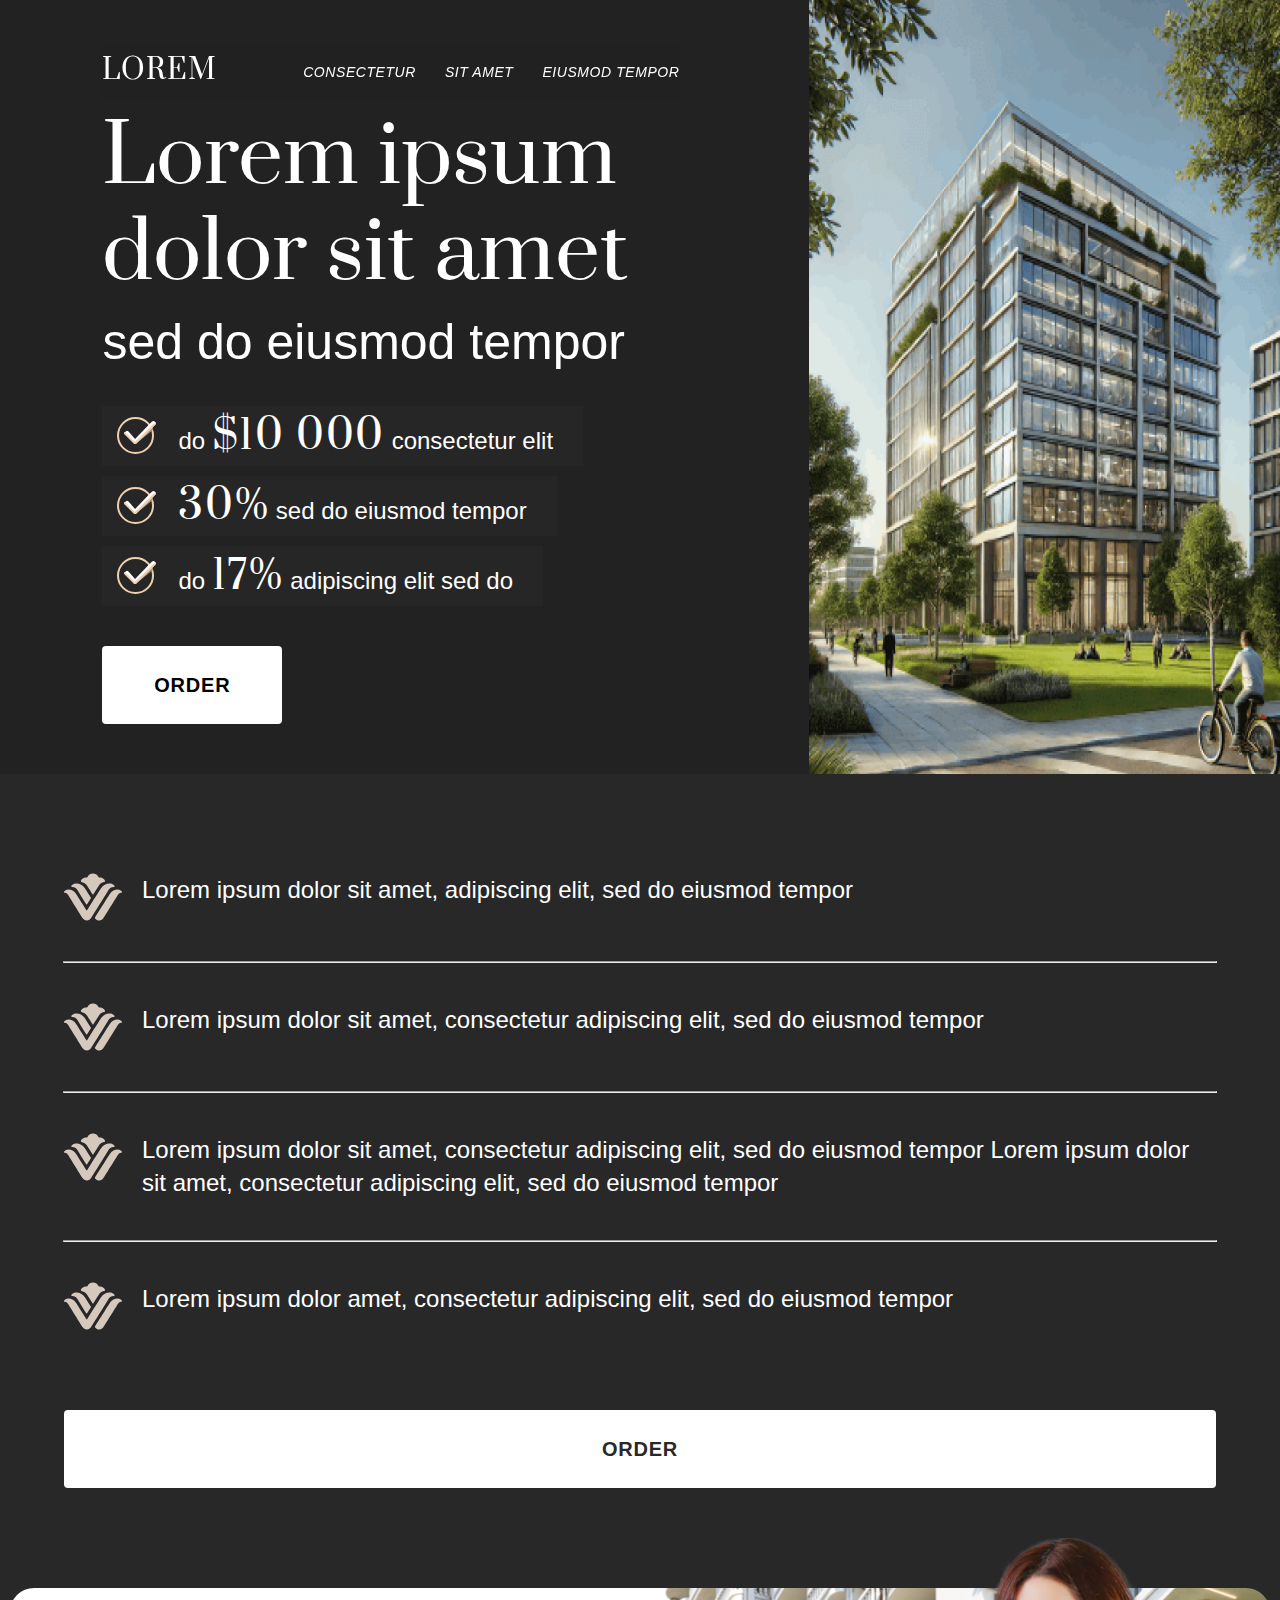
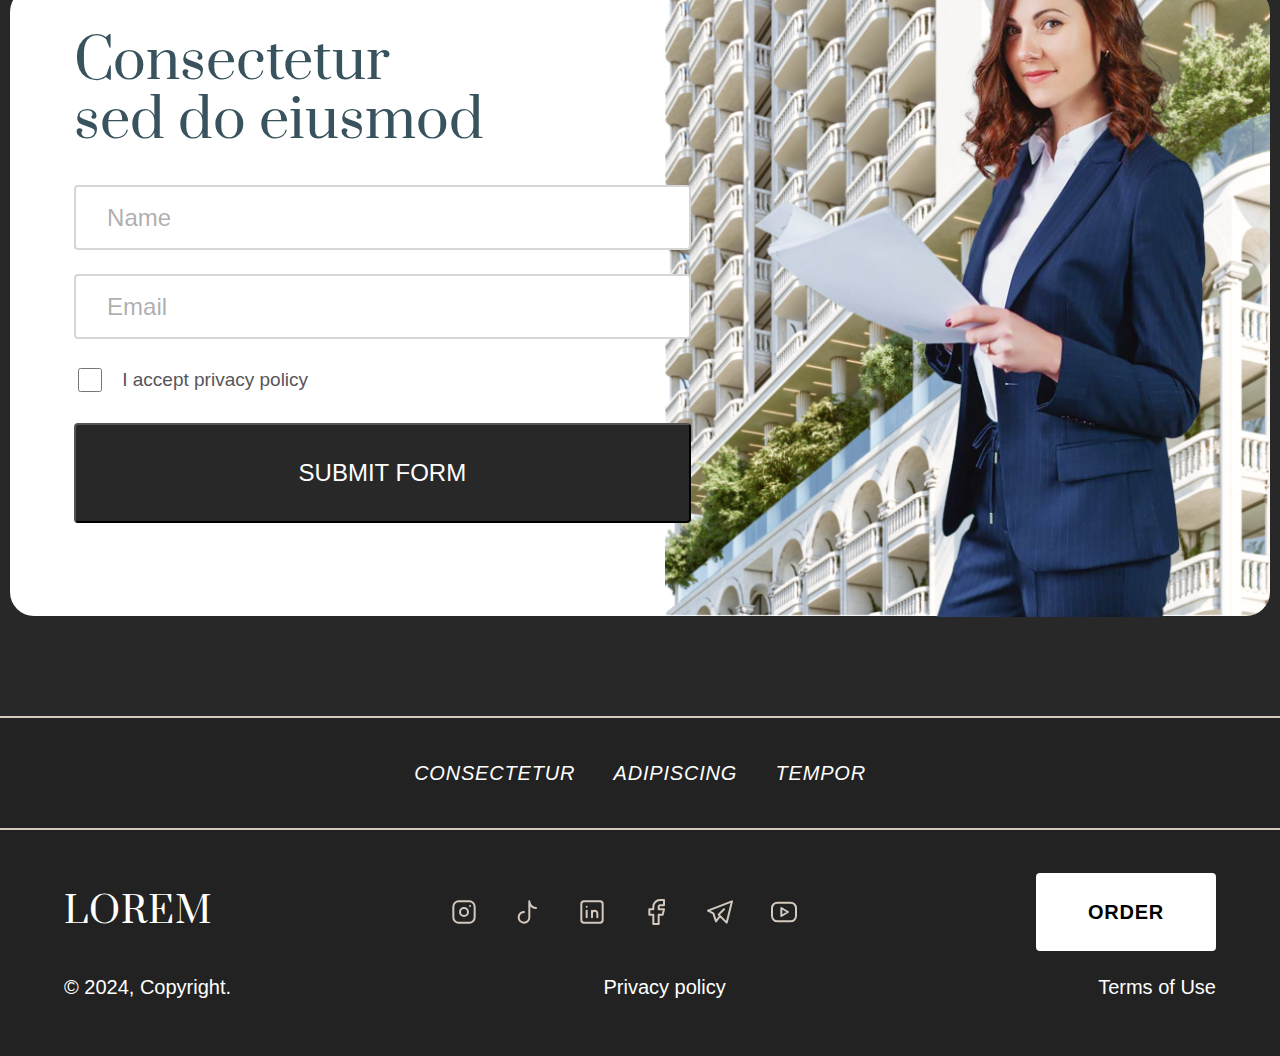
<file: Website2/index.html>
<!DOCTYPE html>
<html lang="en">
<head>
    <meta charset="UTF-8">
    <meta name="viewport" content="width=device-width, initial-scale=1.0">
    <link rel="stylesheet" href="./style.css">
    <title>Document</title>
</head>
<body>
    <div class="app">
        <section class="offer">
            <div class="offer_content">
                <header>
                    <span class="Logo">LOREM</span>
                    <nav>
                        <ul>
                            <li><a href="#">CONSECTETUR</a></li>
                            <li><a href="#">SIT AMET</a></li>
                            <li><a href="#">EIUSMOD TEMPOR</a></li>
                        </ul>
                    </nav>
                </header>
                <div class="welcome_section_content">
                    <h1>Lorem ipsum dolor sit amet</h1>
                    <h2>sed do eiusmod tempor</h2>
                    <div class="ul_background">
                        <img src="./assets/images/png/Offer_picture.png">
                        <ul class="offers">
                            <li><span>do <span class="big">$10 000</span> consectetur elit</span></li>
                            <li><span><span class="big">30%</span> sed do eiusmod tempor</span></li>
                            <li><span>do <span class="big">17%</span> adipiscing elit sed do</span></li>
                        </ul>
                    </div>

                    <button class="Order-button-1">ORDER</button>
                </div>
            </div>
            <img src="./assets/images/png/Offer_picture.png">
        </section>
        <section class="more_offers">
            <img src="./assets/images/png/3.png" class="image1">
            <div class="conditions">
                <ul>
                    <li>
                        <!-- <img src = "./assets/images/svg/marker.svg"> -->
                         <div></div>
                        <p>Lorem ipsum dolor sit amet, adipiscing elit, sed do eiusmod tempor</p>
                    </li>
                    <hr>
                    <li>
                        <!-- <img src = "./assets/images/svg/marker.svg"> -->
                        <div></div>
                        <p>Lorem ipsum dolor sit amet, consectetur adipiscing elit, sed do eiusmod tempor</p>
                    </li>
                    <hr>
                    <li>
                        <!-- <img src = "./assets/images/svg/marker.svg"> -->
                        <div></div>
                        <p>Lorem ipsum dolor sit amet, consectetur adipiscing elit, sed do eiusmod tempor Lorem ipsum dolor sit amet, consectetur adipiscing elit, sed do eiusmod tempor </p>
                    </li>
                    <hr>
                    <li>
                        <!-- <img src = "./assets/images/svg/marker.svg"> -->
                        <div></div>
                        <p>Lorem ipsum dolor amet, consectetur adipiscing elit, sed do eiusmod tempor</p>
                    </li>
                </ul>
                <button>ORDER</button>
            </div>
            <img src="./assets/images/png/2.png" class="image2">
        </section>
        <section class="form_section">
            <div class="form">
                <div>
                    <h2><span>Consectetur<br> sed do eiusmod</span></h2>
                    <form>
                        <input placeholder="Name" class="name input">
                        <input placeholder="Email"  class="email input">
                        <label class="checkbox_label"><input type="checkbox" class="checkbox"> I accept privacy policy</label>
                        <input type="submit" value="SUBMIT FORM" class="submit_button">
                    </form>
                </div>
                <img src="./assets/images/png/photo_2023-11-03 15.50 1.png">
            </div>
        </section>
        <footer>
            <!-- <hr> -->
            <div class="contacts">
                <span class="footer_link">CONSECTETUR</span>
                <span class="footer_link">ADIPISCING</span>
                <span class="footer_link">TEMPOR</span>
            </div>
            <!-- <hr> -->
            <div>
                <div class="part_of_footer first_part_of_footer">
                    <span  class="Logo">LOREM</span>
                    <div class="social_networks">
                        <img src="./assets/images/svg/Component icons.svg">
                        <img src="./assets/images/svg/Component icons-1.svg">
                        <img src="./assets/images/svg/Component icons-2.svg">
                        <img src="./assets/images/svg/Component icons-3.svg">
                        <img src="./assets/images/svg/Component icons-4.svg">
                        <img src="./assets/images/svg/Component icons-5.svg">
                    </div>
                    <button class="Order-button-1">ORDER</button>
                </div>
                <div class="part_of_footer second_part_of_footer">
                    <p><a>© 2024, Copyright.</a></p>
                    <p class="footer_link privacy_policy"><a>Privacy policy</a></p>
                    <p class="footer_link Terms_of_Use"><a>Terms of Use</a></p>
                </div>
            </div>
        </footer>
    </div>
    <script src="./script.js"></script>
</body>
</html>
</file>
<file: Website2/style.css>
body {
    margin: 0 auto;
    color: white;
    background-color: #282829;
}

a{
    color: white;
    text-decoration: none;

}



@font-face {
    font-family: Prata;
    src: url("./assets/fonts/Prata-Regular.ttf");
}

h1 {
    font-family: Prata;
    font-size: 80px;
    font-weight: 400;
    line-height: 96px;
    text-align: left;
    color: white;
    margin-bottom: 10px;
}

h2 {
    font-family: Arial;
    font-size: 50px;
    font-weight: 400;
    line-height: 60px;
    margin-bottom: 34px;
}

p {
    font-family: Arial;
    font-size: 24px;
    font-weight: 400;
    line-height: 33.6px;
    text-align: left;
    margin: 0px;
}

header {
    width: 100%;
    display: flex;
    justify-content: space-between;
    top: 44px;
    position: sticky;
    background-color: rgba(33, 33, 33, 0.84);
    z-index: 1000;

}

button{
    cursor: pointer;
    font-family: Arial;
    font-size: 20px;
    font-weight: 700;
    line-height: 30px;
    letter-spacing: 0.04em;
    text-align: center;
    border: 0px;
    -moz-transition: all 0.2s ease-in;
    /* WebKit */
    -webkit-transition: all 0.2s ease-in;
    /* Opera */
    -o-transition: all 0.2s ease-in;
    /* Standard */
    transition: all 0.2s ease-in;
}

button:hover{
    background-color: #515155 !important;
    color: white !important;
}

.submit_button{
    transition: all 0.5s;
    cursor: pointer;
}

.submit_button:hover {
    background-color: rgb(96, 96, 96);
}

.ul_background img{
    display: none;
}

nav li{
    cursor: pointer;
    position: relative;
}

nav li::after{
    content: ''; /* Пустой контент для создания линии */
    position: absolute;
    left: 0;
    bottom: 0;
    width: 0; /* Начальная ширина линии */
    height: 2px; /* Толщина линии */
    background-color: white; /* Цвет линии */
    transition: width 0.3s ease-in-out; /* Плавный переход */
}

nav li:hover::after{
    width: 100%;
}

header ul {
    display: flex;
    gap: 29px;
}

header ul li {
    font-family: Arial;
    font-size: 16px;
    font-style: italic;
    font-weight: 400;
    line-height: 24px;
    letter-spacing: 0.04em;
}

header ul li::marker {
    content: '';
}

.Logo {
    font-family: Prata;
    font-size: 36px;
    font-weight: 400;
    line-height: 54px;
    letter-spacing: 0.03em;
}

.app {
    max-width: 1920px;
    background-color: #282829;
    width: 100%;
    margin: auto;
}

.offer {
    padding-left: 8%;
    display: flex;
    justify-content: space-between;
    background-color: rgb(34, 34, 34);
}

.offer img {
    aspect-ratio: 763/1009;
    width: 40%;
}

.welcome_section_content {
    max-width: 537px;
    width: 100%;
}

.welcome_section_content h2 {
    margin-bottom: 34px;
    margin-top: 0px;
}

.offers {
    margin: 0px;
    padding: 0px;
}

.offers li {
    font-family: Arial;
    font-size: 24px;
    font-weight: 400;
    padding-left: 15px;
    display: flex;
    align-items: center;
    background: rgba(40, 40, 41, 0.7);
    gap: 5px;
    margin-bottom: 10px;
    width: fit-content;
}

.offers li span{
    display: inline-block;
    margin-right: 30px;
}

.offers li span.big {
    font-family: Prata;
    margin: 0px;
    font-size: 40px;
    font-weight: 400;
    line-height: 60px;
    letter-spacing: 0.04em;
    display: inline-block;
}

.offers li::before {
    content: url('./assets/images/svg/icon.svg');
    width: 39px;
    height: 37px;
    margin-right: 17px;
}

.Order-button-1 {
    width: 180px;
    height: 78px;
    display: flex;
    align-items: center;
    justify-content: center;
    background-color: white;
    border-radius: 4px;
    margin-top: 40px;
}

.offer_content {
    display: flex;
    flex-direction: column;
    justify-content: space-between;
    width: 49%;
    margin-bottom: 50px;
}

.more_offers {
    display: flex;
    justify-content: space-between;
    padding-top: 99px;
}

.more_offers ul {
    padding: 0px;
    display: flex;
    flex-direction: column;
    align-items: center;
    margin: 0px;
}

.more_offers li {
    display: flex;
    width: 100%;
}

.more_offers li p {
    display: flex;
    align-items: baseline;
    margin: 0px;
}

.more_offers li div {
    background-image: url('./assets/images/svg/marker.svg');
    position: relative;
    width: 58px;
    height: 48px;
    aspect-ratio: 58/48;
    background-size: 100% 100%;
    background-repeat: no-repeat;
    margin-right: 20px;
}

hr {
    width: 100%;
    margin: 40px 0;
}

.conditions {
    width: 32%;
    display: flex;
    flex-direction: column;
}

.conditions button {
    width: 100%;
    height: 78px;
    border-radius: 4px;
    background-color: white;
    color: rgba(40, 40, 41, 1);
    margin-top: 80px;
}

.form_section {
    display: flex;
    margin-top: 100px;
    margin-bottom: 100px;
    padding: 0px 10px;
}

.form {
    display: flex;
    margin: auto;
    background-color: white;
    background-image: url("./assets/images/png/hotel.png");
    background-size: auto 100%;
    height: 628px;
    background-repeat: no-repeat;
    background-position: right;
    max-width: 1597px;
    justify-content: space-evenly;
    width: 100%;
    border-radius: 24px;
}

.form h2 {
    color: rgb(56, 83, 93, 1);
}

.image1 {
    aspect-ratio: 622/724;
    width: 32.3959%;
}

.image2 {
    aspect-ratio: 589/724;
    width: 30.6774%;
}

.form img {
    position: relative;
    aspect-ratio: 599.95 / 903.69;
    width: 451px;
    height: fit-content;
    bottom: 50px;
}

.form form {
    display: flex;
    flex-direction: column;
}

.input {
    max-width: 761px;
    width: 100%;
    height: 65px;
    box-sizing: border-box;
    border: 2px solid rgba(214, 214, 214, 1);
    border-radius: 4px;
    padding-left: 5%;
    font-family: Arial;
    font-size: 24px;
    font-weight: 400;
    line-height: 36px;
    color: rgba(85, 86, 90, 1);
}

.input::placeholder {
    font-family: Arial;
    font-size: 24px;
    font-weight: 400;
    line-height: 36px;
    color: rgba(85, 86, 90, 0.49);
}

.name {
    margin-bottom: 24px;
}

.form div {
    width: 48.91%;
}

.form h2 {
    font-family: Prata;
    font-size: 54px;
    font-weight: 400;
    line-height: 59.4px;
    text-align: left;
}

.checkbox_label input[type="checkbox"] {
    width: 24px;
    height: 24px;
    margin-right: 20px;
    border-radius: 4px;
    cursor: pointer;
}

.checkbox_label {
    font-family: Arial;
    font-size: 19px;
    font-weight: 400;
    line-height: 24.7px;
    color: rgba(85, 86, 90, 1);
    display: flex;
    align-items: center;
    margin-top: 26px;
    margin-bottom: 28px;
    cursor: pointer;
    width: fit-content;
}

.submit_button {
    max-width: 761px;
    width: 100%;
    height: 100px;
    margin-bottom: 10px;
    border-radius: 4px;
    font-family: Arial;
    font-size: 24px;
    font-weight: 400;
    line-height: 36px;
    text-align: center;
    color: rgba(255, 255, 255, 1);
    background-color: rgba(40, 40, 41, 1);
}

.contacts {
    display: flex;
    gap: 3%;
    justify-content: center;
    border-top: 2px solid rgba(213, 201, 190, 1);
    border-bottom: 2px solid rgba(213, 201, 190, 1);
}

.contacts span {
    font-family: Arial;
    font-size: 20px;
    font-style: italic;
    font-weight: 400;
    line-height: 30px;
    letter-spacing: 0.04em;
    text-align: right;
    color: rgba(255, 255, 255, 1);
    margin-top: 40px;
    margin-bottom: 40px;
}

footer{
    padding-bottom: 52px;
    background-color: rgba(34, 34, 34, 1);
}

.part_of_footer {
    display: flex;
    max-width: 1612px;
    width: 90%;
    margin: auto;
    justify-content: space-between;
    align-items: center;
    margin-top: 43px;
}

.part_of_footer p{
    font-size: 20px;
}

.second_part_of_footer{
    margin-top: 20px;
}

footer .Order-button-1 {
    margin: 0px;
}

.social_networks {
    display: flex;
    gap: 32px;
}

.social_networks img{
    cursor: pointer;
}

.footer_link{
    position: relative;
    cursor: pointer;
}

.footer_link::after{
    content: ''; /* Пустой контент для создания линии */
    position: absolute;
    left: 0;
    bottom: 0;
    width: 0; /* Начальная ширина линии */
    height: 2px; /* Толщина линии */
    background-color: white; /* Цвет линии */
    transition: width 0.3s ease-in-out; /* Плавный переход */
}

.footer_link:hover::after{
    width: 100%;
}

@media screen and (max-width: 793px) {
    .form{
        background-image: none;
        box-sizing: border-box;
        height: auto;
    }

    .form img {
        display: none;
    }

    .form h2 {
        font-size: 50px;
        display: flex;
        width: 100%;
        align-items: center;
        justify-content: center;
        aspect-ratio: 600 / 203;
        /* margin-top: 0px; */
        margin: 0px;
        text-align: center;
        background-image: url(./assets/images/png/hotel.png);
        background-size: 100%;
        background-repeat: no-repeat;
        border-radius: 20px 20px 0px 0px;
    }



    .form form{
        flex-direction: column;
        align-items: center;
        margin: auto;
        width: 93.64%;
        margin-top: 20px;
    }



    .input {
        font-size: 16px;
        font-weight: 400;
        line-height: 36px;
    }
    .input::placeholder {
        font-size: 16px;
        font-weight: 400;
        line-height: 36px;
    }

    .checkbox_label{
        align-self: baseline;
    }

    .form div {
        width: 100%;
    }

    .form h2{
        color: rgba(40, 40, 41, 1);
    }

    .submit_button{
        height: 78px;
        margin-bottom: 3%;
    }
}

@media screen and (max-width: 463px) {
    .contacts span {
        font-size: 15px;
    }
}

@media screen and (max-width: 1368px) {
    header ul li {
        font-size: calc(10px + 6*(100vw / 1920));
    }

    header .Logo {
        font-size: calc(10px + 26*(100vw / 1920));
    }

    .more_offers{
        flex-direction: column;
        align-items: center;
    }

    .conditions{
        width: 90%;
    }

    .image1{
        display: none;
    }

    .image2{
        display: none;
    }
}

@media (max-width: 1199px) {
    h1{
        text-align: center;
    }
    
    .offer {
        flex-direction: column;
        padding: 0px;
    }

    .offer_content {
        align-self: flex-start;
        width: 90%;
        margin: auto;
    }

    .offer img {
        display: none;
    }

    .Order-button-1{
        width: 100%;
        margin-left: auto;
        margin-right: auto;
    }

    .welcome_section_content{
        width: 100%;
        max-width: 100%;
        display: flex;
        flex-direction: column;
        align-items: center;
    }

    .ul_background{
        position: relative;
        display: flex;
        width: 100%;
        justify-content: center;
        flex-grow: 1;
    }

    .ul_background img{
        display: block;
        width: 100%;
        height: 400px;
    };

    .part_of_footer{
        flex-wrap: wrap;
        justify-content: space-between;
        gap: 16px;
        text-align: center;
        width: 90%;
    }

    .Logo {
        font-size: 28px;
        line-height: 42px;
    }

    .social_networks {
        gap: 16px;
        margin-left: 0;
        justify-content: center;
    }

    footer .Order-button-1 {
        display: none;
    }

    .second_part_of_footer p {
        font-size: 14px;
    }

    .offers li {
        background: transparent;
        margin-left: 2%;
    }

    .offers{
        width: 90%;
        display: flex;
        flex-direction: column;
        position: absolute;
        top: 10%;
        background-color: #00000099;
    }
}

@media (max-width: 767px) {
    .first_part_of_footer {
        flex-direction: column;
        align-items: center;
        gap: 10px;
    }

    .submit_button:hover {
        background-color: rgba(40, 40, 41, 1);
    }
    
    .footer_link:hover::after{
        width: 0%;
    }

    button:hover{
        background-color: #515155 !important;
    }

    nav li:hover::after{
        width: 0%;
    }
    

    .Logo {
        font-size: 24px;
        line-height: 36px;
    }

    .social_networks {
        gap: 12px;
        flex-wrap: wrap;
    }

    footer .Order-button-1 {
        width: 100%;
        max-width: 300px;
        text-align: center;
    }

    .second_part_of_footer {
        flex-direction: column-reverse;
        align-items: center;
        gap: 10px;
    }

    .second_part_of_footer p {
        font-size: 12px;
    }

    .offers li span {
        font-size: 14px;
    }

    h2 {
        font-size: 30px;
        line-height: 40px;
        text-align: center;
    }

    h1 {
        font-size: 50px;
        line-height: 66px;
    }

    header ul li {
        font-size: calc(6px + 10*(100vw / 1920));
        line-height: normal;
    }

    .offer_content {
        margin-bottom: 40px;
    }

    .offers li span.big{
        font-size: 20px;
    }
}
</file>
